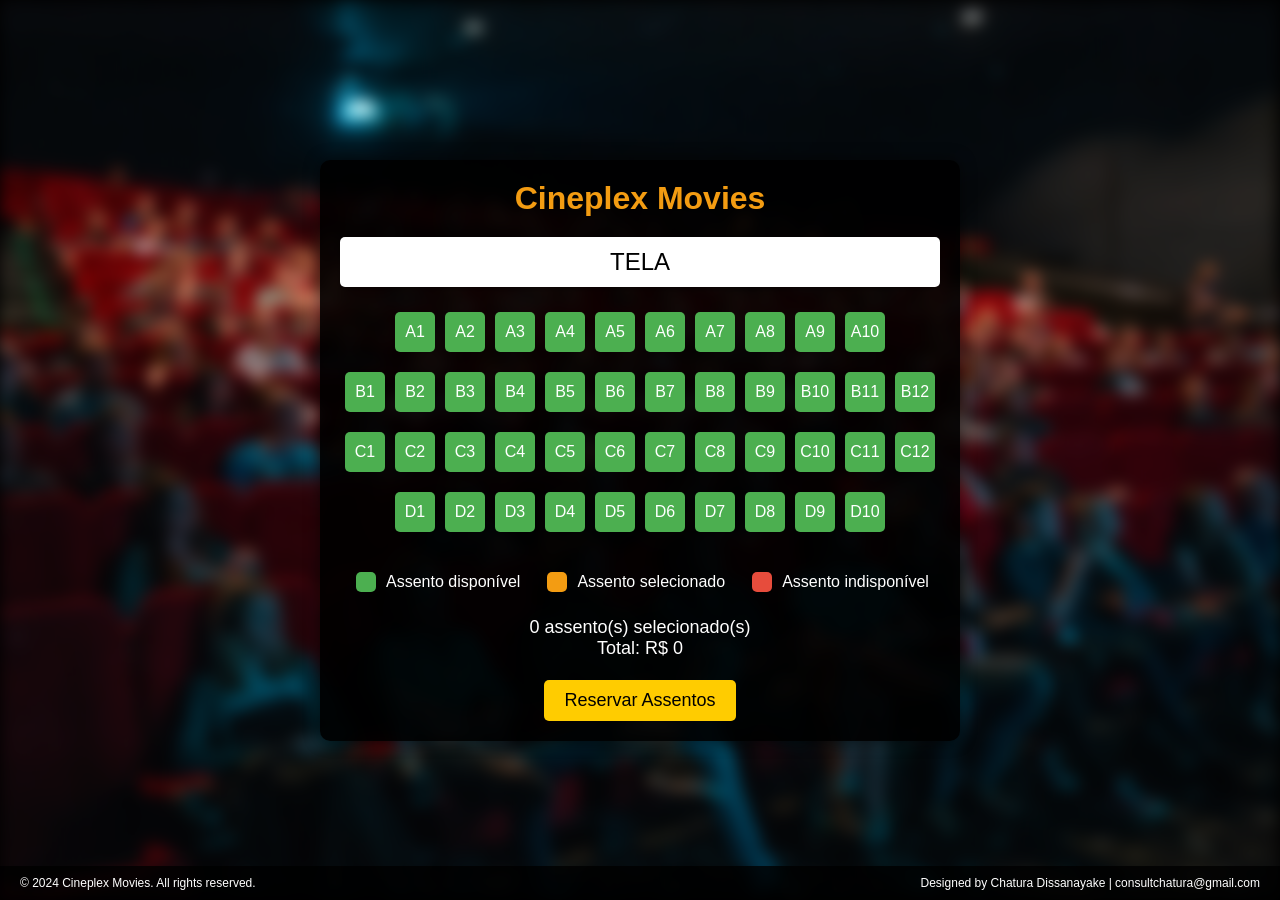
<file: index.html>
<!DOCTYPE html>
<html lang="en">
<head>
  <meta charset="UTF-8">
  <meta name="viewport" content="width=device-width, initial-scale=1.0">
  <title>Cinema Seat Selector</title>
  <link rel="stylesheet" href="style.css">
  <style>
    /* Global reset and box-sizing */
    * {
      margin: 0;
      padding: 0;
      box-sizing: border-box;
    }

    html, body {
      height: 100%;
      font-family: 'Roboto', sans-serif;
    }

    body {
      display: flex;
      justify-content: center;
      align-items: center;
      background-color: #000;
      position: relative;
    }

    /* Background Image */
    .background {
      position: fixed;
      top: 0;
      left: 0;
      width: 100%;
      height: 100%;
      background-image: url('Assets/krists-luhaers-AtPWnYNDJnM-unsplash.jpg');
      background-size: cover;
      background-position: center;
      filter: blur(8px); /* Blurred effect */
      z-index: -1; /* Ensures it stays behind the content */
    }

    /* Container styling */
    .container {
      max-width: 800px;
      margin: 50px auto;
      background-color: rgba(0, 0, 0, 0.9); /* Darker transparency for background visibility */
      padding: 20px;
      border-radius: 10px;
      text-align: center;
      color: #fff;
      box-shadow: 0 0 15px rgba(0, 0, 0, 0.5);
    }

    h1 {
      color: #f39c12;
      margin-bottom: 20px;
    }

    .screen {
      background-color: #fff;
      height: 50px;
      width: 100%;
      text-align: center;
      line-height: 50px;
      font-size: 24px;
      font-weight: 500; /* Changed to medium font weight */
      color: #000;
      margin: 20px 0;
      border-radius: 5px;
      box-shadow: 0 2px 5px rgba(0, 0, 0, 0.3);
    }

    .seat-grid {
      display: flex;
      flex-direction: column;
      align-items: center;
    }

    .row {
      display: flex;
      justify-content: center;
      margin-bottom: 10px;
    }

    .seat {
      background-color: #4CAF50;
      height: 40px;
      width: 40px;
      margin: 5px;
      text-align: center;
      line-height: 40px;
      cursor: pointer;
      border-radius: 5px;
    }

    .seat.selected {
      background-color: #f39c12;
    }

    .seat.unavailable {
      background-color: #e74c3c;
      cursor: not-allowed;
    }

    .seat:hover:not(.unavailable):not(.selected) {
      background-color: #666;
    }

    /* Legend */
    .legend {
      display: flex;
      justify-content: space-around;
      margin: 20px 0;
    }

    .legend-item {
      display: flex;
      align-items: center;
    }

    .legend-item div {
      height: 20px;
      width: 20px;
      margin-right: 10px;
    }

    .static-available {
      background-color: #4CAF50;
    }

    .static-selected {
      background-color: #f39c12;
    }

    .static-unavailable {
      background-color: #e74c3c;
    }

    .summary {
      margin-top: 20px;
      font-size: 18px;
    }

    .btn {
      padding: 10px 20px;
      background-color: #ffcc00;
      border: none;
      color: #000;
      font-size: 18px;
      border-radius: 5px;
      cursor: pointer;
      margin: 0 auto;
      display: block;
    }

    .btn:hover {
      background-color: #e6b800;
    }

    /* Footer styling */
    .footer {
      display: flex;
      justify-content: space-between;
      width: 100%;
      padding: 10px 20px;
      background-color: rgba(0, 0, 0, 0.8); /* Transparency for footer */
      color: #fff;
      position: fixed;
      bottom: 0;
    }

    .footer .legal, .footer .designed-by {
      font-size: 12px;
    }

    .footer .designed-by {
      text-align: right;
    }
  </style>
</head>
<body>

  <!-- Background Image -->
  <div class="background"></div>

  <!-- Main Content Container -->
  <div class="container">
    <h1>Cineplex Movies</h1>

    <!-- Screen Section -->
    <div class="screen">
      <span>TELA</span>
    </div>
    
    <!-- Seat Layout -->
    <div class="seat-grid">
      <!-- Front row (10 seats) -->
      <div class="row">
        <div class="seat" data-price="800">A1</div>
        <div class="seat" data-price="800">A2</div>
        <div class="seat" data-price="800">A3</div>
        <div class="seat" data-price="800">A4</div>
        <div class="seat" data-price="800">A5</div>
        <div class="seat" data-price="800">A6</div>
        <div class="seat" data-price="800">A7</div>
        <div class="seat" data-price="800">A8</div>
        <div class="seat" data-price="800">A9</div>
        <div class="seat" data-price="800">A10</div>
      </div>

      <!-- Middle section (12 seats per row) -->
      <div class="row">
        <div class="seat" data-price="1200">B1</div>
        <div class="seat" data-price="1200">B2</div>
        <div class="seat" data-price="1200">B3</div>
        <div class="seat" data-price="1200">B4</div>
        <div class="seat" data-price="1200">B5</div>
        <div class="seat" data-price="1200">B6</div>
        <div class="seat" data-price="1200">B7</div>
        <div class="seat" data-price="1200">B8</div>
        <div class="seat" data-price="1200">B9</div>
        <div class="seat" data-price="1200">B10</div>
        <div class="seat" data-price="1200">B11</div>
        <div class="seat" data-price="1200">B12</div>
      </div>

      <!-- Another row of 12 seats -->
      <div class="row">
        <div class="seat" data-price="1200">C1</div>
        <div class="seat" data-price="1200">C2</div>
        <div class="seat" data-price="1200">C3</div>
        <div class="seat" data-price="1200">C4</div>
        <div class="seat" data-price="1200">C5</div>
        <div class="seat" data-price="1200">C6</div>
        <div class="seat" data-price="1200">C7</div>
        <div class="seat" data-price="1200">C8</div>
        <div class="seat" data-price="1200">C9</div>
        <div class="seat" data-price="1200">C10</div>
        <div class="seat" data-price="1200">C11</div>
        <div class="seat" data-price="1200">C12</div>
      </div>

      <!-- Back rows (10 seats) -->
      <div class="row">
        <div class="seat" data-price="1500">D1</div>
        <div class="seat" data-price="1500">D2</div>
        <div class="seat" data-price="1500">D3</div>
        <div class="seat" data-price="1500">D4</div>
        <div class="seat" data-price="1500">D5</div>
        <div class="seat" data-price="1500">D6</div>
        <div class="seat" data-price="1500">D7</div>
        <div class="seat" data-price="1500">D8</div>
        <div class="seat" data-price="1500">D9</div>
        <div class="seat" data-price="1500">D10</div>
      </div>
    </div>

    <!-- Seat Legend -->
    <div class="legend">
      <div class="legend-item"><div class="seat static-available"></div><span>Assento disponível
</span></div>
      <div class="legend-item"><div class="seat static-selected"></div><span>Assento selecionado
</span></div>
      <div class="legend-item"><div class="seat static-unavailable"></div><span>Assento indisponível
</span></div>
    </div>

    <!-- Summary Section -->
    <div class="summary">
      <p><span id="count">0</span> assento(s) selecionado(s)</p>
      <p>Total: R$ <span id="total">0</span></p>
      <br>
      <!-- Botão responsável por enviar a reserva para a API -->
      <button class="btn" id="reservar">Reservar Assentos</button>
    </div>
  </div>

  <!-- Footer Section -->
  <div class="footer">
    <div class="legal">
      <p>&copy; 2024 Cineplex Movies. All rights reserved.</p>
    </div>
    <div class="designed-by">
      <p>Designed by Chatura Dissanayake | consultchatura@gmail.com</p>
    </div>
  </div>

  <script src="script.js"></script>
</body>
</html>
</file>
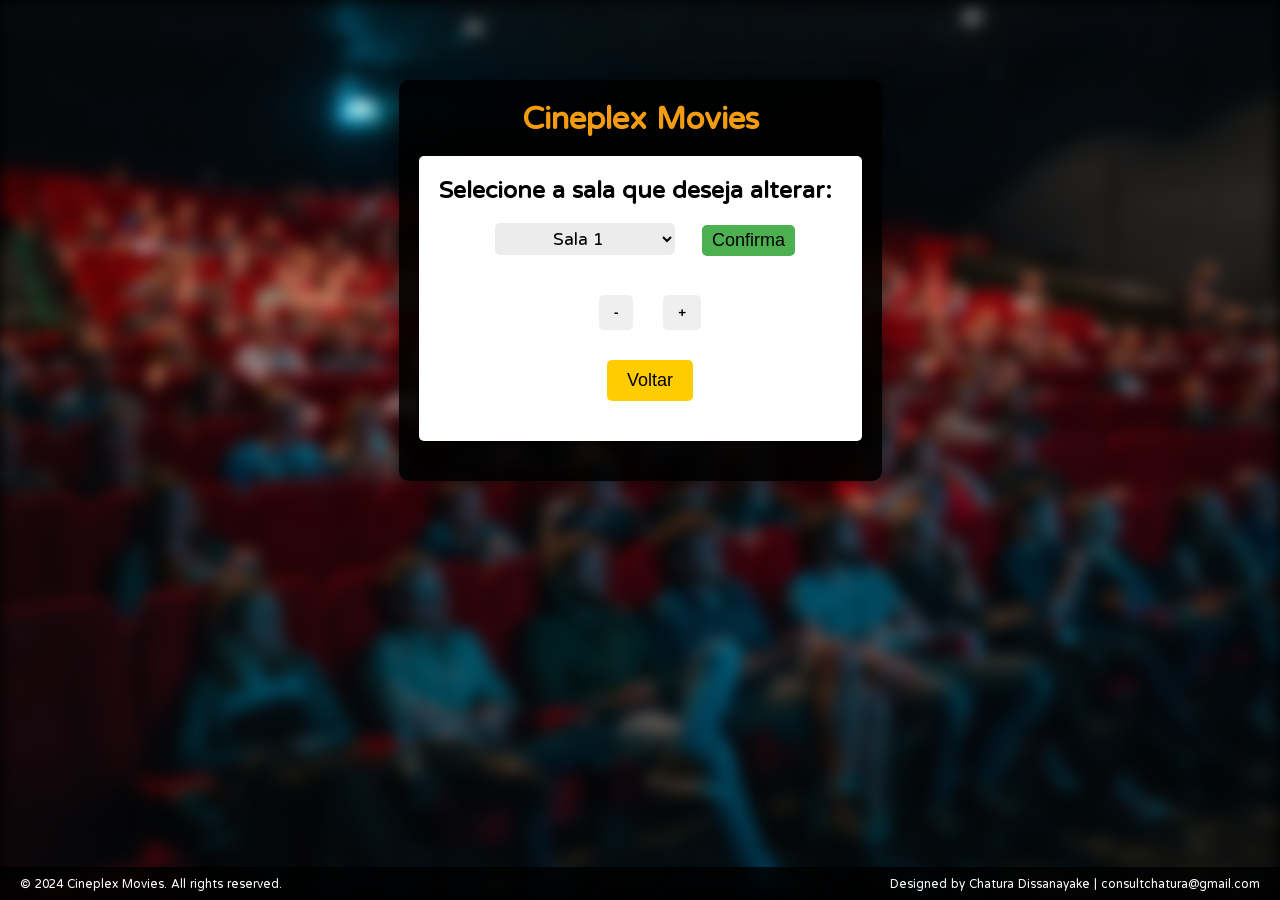
<file: change_seats.html>
<!DOCTYPE html>
<html lang="en">
<head>
  <meta charset="UTF-8">
  <meta name="viewport" content="width=device-width, initial-scale=1.0">
  <title>Cinema Seat Selector</title>
  <link rel="stylesheet" href="style.css">
  <link rel="preconnect" href="https://fonts.googleapis.com">
  <link rel="preconnect" href="https://fonts.gstatic.com" crossorigin>
  <link href="https://fonts.googleapis.com/css2?family=Huninn&display=swap" rel="stylesheet">
  <style>
    /* Global reset and box-sizing */
    * {
      margin: 0;
      padding: 0;
      box-sizing: border-box;
    }

    html, body {
      height: 100%;  
      font-family: "Huninn", sans-serif;
      font-weight: 400;
      font-style: normal;

    }

    body {
      display: flex;
      justify-content: center;
      align-items: center;
      background-color: #000;
      position: relative;
    }

    select {
      margin: 20px;
      padding: 5px;
      width: 180px;
      text-align: center;
      font-size: 18px;
      font-family: "Huninn", sans-serif;
      font-weight: 400;
      background-color: #ececec;
      border-radius: 5px;
      border: 0;
    }

    .botao-confirma {
      padding: 5px 10px;
      font-size: 18px;
      background-color: #4CAF50;
      border-radius: 5px;
      border: 0;
    }

    /* Background Image */
    .background {
      position: fixed;
      top: 0;
      left: 0;
      width: 100%;
      height: 100%;
      background-image: url('Assets/krists-luhaers-AtPWnYNDJnM-unsplash.jpg');
      /*background-size:contain;*/
      background-repeat: repeat-y;
      background-position: center;
      filter: blur(8px); /* Blurred effect */
      z-index: -1; /* Ensures it stays behind the content */
    }

    /* Container styling */
    .container {
      /*max-width: 800px;*/
      width: fit-content;
      height: fit-content;
      margin: 50px auto;
      background-color: rgba(0, 0, 0, 0.9); /* Darker transparency for background visibility */
      padding: 20px;
      border-radius: 10px;
      text-align: center;
      color: #fff;
      box-shadow: 0 0 15px rgba(0, 0, 0, 0.5);
    }

    h1 {
      color: #f39c12;
      margin-bottom: 20px;
    }

    .screen {
      background-color: #fff;
      height: 50px;
      width: 100%;
      text-align: center;
      line-height: 50px;
      font-size: 24px;
      font-weight: 500; /* Changed to medium font weight */
      color: #000;
      margin: 20px 0;
      border-radius: 5px;
      box-shadow: 0 2px 5px rgba(0, 0, 0, 0.3);
    }

    .background-movies {
        background-color: #fff;
        text-align: center;
        width: fit-content;
        height: fit-content;
        /*line-height: 50px;*/
        font-size: 24px;
        font-weight: 600; /* Changed to medium font weight */
        color: #000;
        margin: 20px 0;
        border-radius: 5px;
        box-shadow: 0 2px 5px rgba(0, 0, 0, 0.3);
    }

    .seat-grid {
      display: flex;
      flex-direction: column;
      align-items: center;
    }

    .row {
      display: flex;
      justify-content: center;
      margin-bottom: 10px;
    }

    .seat {
      background-color: #4CAF50;
      height: 40px;
      width: 40px;
      margin: 5px;
      text-align: center;
      line-height: 40px;
      cursor: pointer;
      border-radius: 5px;
    }

    .seat.selected {
      background-color: #f39c12;
    }

    .seat.unavailable {
      background-color: #e74c3c;
      cursor: not-allowed;
    }

    .seat:hover:not(.unavailable):not(.selected) {
      background-color: #666;
    }

    /* Legend */
    .legend {
      display: flex;
      justify-content: space-around;
      margin: 20px 0;
    }

    .legend-item {
      display: flex;
      align-items: center;
    }

    .legend-item div {
      height: 20px;
      width: 20px;
      margin-right: 10px;
    }

    .static-available {
      background-color: #4CAF50;
    }

    .static-selected {
      background-color: #f39c12;
    }

    .static-unavailable {
      background-color: #e74c3c;
    }

    .summary {
      margin-top: 20px;
      font-size: 18px;
    }

    .btn {
      padding: 10px 20px;
      background-color: #ffcc00;
      border: none;
      color: #000;
      font-size: 18px;
      border-radius: 5px;
      cursor: pointer;
      margin: 0 auto;
      display: block;
    }

    .btn:hover {
      background-color: #e6b800;
    }

    /* Footer styling */
    .footer {
      display: flex;
      justify-content: space-between;
      width: 100%;
      padding: 10px 20px;
      background-color: rgba(0, 0, 0, 0.8); /* Transparency for footer */
      color: #fff;
      position: fixed;
      bottom: 0;
    }

    .footer .legal, .footer .designed-by {
      font-size: 12px;
    }

    .footer .designed-by {
      text-align: right;
    }
  </style>
</head>
<body style="margin: 30px; height: fit-content;">

  <!-- Background Image -->
<div class="background"></div>

  <!-- Main Content Container -->
<div class="container">
    <h1>Cineplex Movies</h1>

    <!-- Screen Section -->
    <div class="background-movies" style="padding-left: 20px;">
        <div class="column"> <!--lista filmes -->
            <div class="row">
                <form id="escolheSala" action="" style="padding-right: 30px; padding-top: 20px;">
                  <label for="salas">Selecione a sala que deseja alterar:</label>
                  <br>
                  <Select name="salas" id="salas">
                    <option value="1">Sala 1</option>
                    <option value="2">Sala 2</option>
                    <option value="3">Sala 3</option>
                  </Select>
                  <button class="botao-confirma" type="submit">Confirma</button>
                </form>
            </div>
            <div class="row">
              <div id="resultado">

              </div>
            </div>
            <div class="row">
              <button type="button" id="botaoTira" style="border: 0; border-radius: 5px; padding: 10px 15px; font-weight: 900; margin-right: 30px;">
                -
              </button>
              <button type="button" id="botaoSoma" style="border: 0; border-radius: 5px; padding: 10px 15px; font-weight: 900;">
                +
              </button>
            </div>
            <div class="row">
                <div class="summary" style="margin-bottom: 30px;">
                    <button class="btn" type="">
                      <a href="teste_salas.html" style="text-decoration: none; color: #000;">
                        Voltar
                      </a>
                    </button>
                </div>
            </div>
            <div class="row">
              <div id="alteraAssentos">

              </div>
            </div>
        </div>
    </div>
</div>



  <!-- Footer Section -->
<div class="footer">
    <div class="legal">
      <p>&copy; 2024 Cineplex Movies. All rights reserved.</p>
    </div>
    <div class="designed-by">
      <p>Designed by Chatura Dissanayake | consultchatura@gmail.com</p>
    </div>
</div>

    <script src="scriptSeats.js"></script>
</body>
</html>
</file>
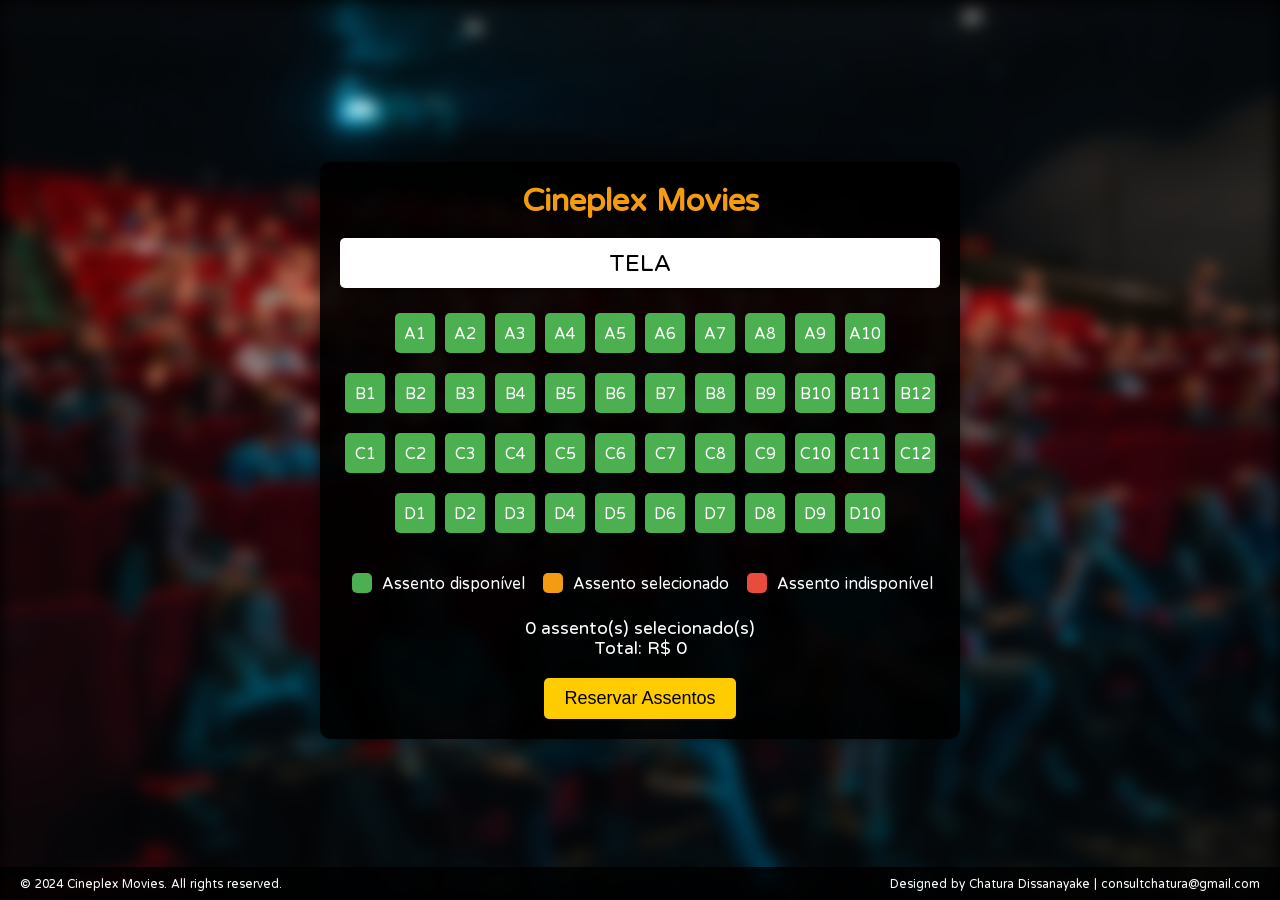
<file: reserva.html>
<!DOCTYPE html>
<html lang="en">
<head>
  <meta charset="UTF-8">
  <meta name="viewport" content="width=device-width, initial-scale=1.0">
  <title>Cinema Seat Selector</title>
  <link rel="stylesheet" href="style.css">
  <link rel="preconnect" href="https://fonts.googleapis.com">
  <link rel="preconnect" href="https://fonts.gstatic.com" crossorigin>
  <link href="https://fonts.googleapis.com/css2?family=Huninn&display=swap" rel="stylesheet">
  <style>
    /* Global reset and box-sizing */
    * {
      margin: 0;
      padding: 0;
      box-sizing: border-box;
    }

    html, body {
      height: 100%;
      font-family: "Huninn", sans-serif;
      font-weight: 400;
      font-style: normal;
    }

    body {
      display: flex;
      justify-content: center;
      align-items: center;
      background-color: #000;
      position: relative;
    }

    /* Background Image */
    .background {
      position: fixed;
      top: 0;
      left: 0;
      width: 100%;
      height: 100%;
      background-image: url('Assets/krists-luhaers-AtPWnYNDJnM-unsplash.jpg');
      background-size: cover;
      background-position: center;
      filter: blur(8px); /* Blurred effect */
      z-index: -1; /* Ensures it stays behind the content */
    }

    /* Container styling */
    .container {
      max-width: 800px;
      margin: 50px auto;
      background-color: rgba(0, 0, 0, 0.9); /* Darker transparency for background visibility */
      padding: 20px;
      border-radius: 10px;
      text-align: center;
      color: #fff;
      box-shadow: 0 0 15px rgba(0, 0, 0, 0.5);
    }

    h1 {
      color: #f39c12;
      margin-bottom: 20px;
    }

    .screen {
      background-color: #fff;
      height: 50px;
      width: 100%;
      text-align: center;
      line-height: 50px;
      font-size: 24px;
      font-weight: 500; /* Changed to medium font weight */
      color: #000;
      margin: 20px 0;
      border-radius: 5px;
      box-shadow: 0 2px 5px rgba(0, 0, 0, 0.3);
    }

    .seat-grid {
      display: flex;
      flex-direction: column;
      align-items: center;
    }

    .row {
      display: flex;
      justify-content: center;
      margin-bottom: 10px;
    }

    .seat {
      background-color: #4CAF50;
      height: 40px;
      width: 40px;
      margin: 5px;
      text-align: center;
      line-height: 40px;
      cursor: pointer;
      border-radius: 5px;
    }

    .seat.selected {
      background-color: #f39c12;
    }

    .seat.unavailable {
      background-color: #e74c3c;
      cursor: not-allowed;
    }

    .seat:hover:not(.unavailable):not(.selected) {
      background-color: #666;
    }

    /* Legend */
    .legend {
      display: flex;
      justify-content: space-around;
      margin: 20px 0;
    }

    .legend-item {
      display: flex;
      align-items: center;
    }

    .legend-item div {
      height: 20px;
      width: 20px;
      margin-right: 10px;
    }

    .static-available {
      background-color: #4CAF50;
    }

    .static-selected {
      background-color: #f39c12;
    }

    .static-unavailable {
      background-color: #e74c3c;
    }

    .summary {
      margin-top: 20px;
      font-size: 18px;
    }

    .btn {
      padding: 10px 20px;
      background-color: #ffcc00;
      border: none;
      color: #000;
      font-size: 18px;
      border-radius: 5px;
      cursor: pointer;
      margin: 0 auto;
      display: block;
    }

    .btn:hover {
      background-color: #e6b800;
    }

    /* Footer styling */
    .footer {
      display: flex;
      justify-content: space-between;
      width: 100%;
      padding: 10px 20px;
      background-color: rgba(0, 0, 0, 0.8); /* Transparency for footer */
      color: #fff;
      position: fixed;
      bottom: 0;
    }

    .footer .legal, .footer .designed-by {
      font-size: 12px;
    }

    .footer .designed-by {
      text-align: right;
    }
  </style>
</head>
<body>

  <!-- Background Image -->
  <div class="background"></div>

  <!-- Main Content Container -->
  <div class="container">
    <h1>Cineplex Movies</h1>

    <!-- Screen Section -->
    <div class="screen">
      <span>TELA</span>
    </div>
    
    <!-- Seat Layout -->
    <div class="seat-grid">
      <!-- Front row (10 seats) -->
      <div class="row">
        <div class="seat" data-price="800">A1</div>
        <div class="seat" data-price="800">A2</div>
        <div class="seat" data-price="800">A3</div>
        <div class="seat" data-price="800">A4</div>
        <div class="seat" data-price="800">A5</div>
        <div class="seat" data-price="800">A6</div>
        <div class="seat" data-price="800">A7</div>
        <div class="seat" data-price="800">A8</div>
        <div class="seat" data-price="800">A9</div>
        <div class="seat" data-price="800">A10</div>
      </div>

      <!-- Middle section (12 seats per row) -->
      <div class="row">
        <div class="seat" data-price="1200">B1</div>
        <div class="seat" data-price="1200">B2</div>
        <div class="seat" data-price="1200">B3</div>
        <div class="seat" data-price="1200">B4</div>
        <div class="seat" data-price="1200">B5</div>
        <div class="seat" data-price="1200">B6</div>
        <div class="seat" data-price="1200">B7</div>
        <div class="seat" data-price="1200">B8</div>
        <div class="seat" data-price="1200">B9</div>
        <div class="seat" data-price="1200">B10</div>
        <div class="seat" data-price="1200">B11</div>
        <div class="seat" data-price="1200">B12</div>
      </div>

      <!-- Another row of 12 seats -->
      <div class="row">
        <div class="seat" data-price="1200">C1</div>
        <div class="seat" data-price="1200">C2</div>
        <div class="seat" data-price="1200">C3</div>
        <div class="seat" data-price="1200">C4</div>
        <div class="seat" data-price="1200">C5</div>
        <div class="seat" data-price="1200">C6</div>
        <div class="seat" data-price="1200">C7</div>
        <div class="seat" data-price="1200">C8</div>
        <div class="seat" data-price="1200">C9</div>
        <div class="seat" data-price="1200">C10</div>
        <div class="seat" data-price="1200">C11</div>
        <div class="seat" data-price="1200">C12</div>
      </div>

      <!-- Back rows (10 seats) -->
      <div class="row">
        <div class="seat" data-price="1500">D1</div>
        <div class="seat" data-price="1500">D2</div>
        <div class="seat" data-price="1500">D3</div>
        <div class="seat" data-price="1500">D4</div>
        <div class="seat" data-price="1500">D5</div>
        <div class="seat" data-price="1500">D6</div>
        <div class="seat" data-price="1500">D7</div>
        <div class="seat" data-price="1500">D8</div>
        <div class="seat" data-price="1500">D9</div>
        <div class="seat" data-price="1500">D10</div>
      </div>
    </div>

    <!-- Seat Legend -->
    <div class="legend">
      <div class="legend-item"><div class="seat static-available"></div><span>Assento disponível
</span></div>
      <div class="legend-item"><div class="seat static-selected"></div><span>Assento selecionado
</span></div>
      <div class="legend-item"><div class="seat static-unavailable"></div><span>Assento indisponível
</span></div>
    </div>

    <!-- Summary Section -->
    <div class="summary">
      <p><span id="count">0</span> assento(s) selecionado(s)</p>
      <p>Total: R$ <span id="total">0</span></p>
      <br>
      <!-- Botão responsável por enviar a reserva para a API -->
      <button class="btn" id="reservar">Reservar Assentos</button>
    </div>
  </div>

  <!-- Footer Section -->
  <div class="footer">
    <div class="legal">
      <p>&copy; 2024 Cineplex Movies. All rights reserved.</p>
    </div>
    <div class="designed-by">
      <p>Designed by Chatura Dissanayake | consultchatura@gmail.com</p>
    </div>
  </div>

  <script src="script.js"></script>
</body>
</html>
</file>
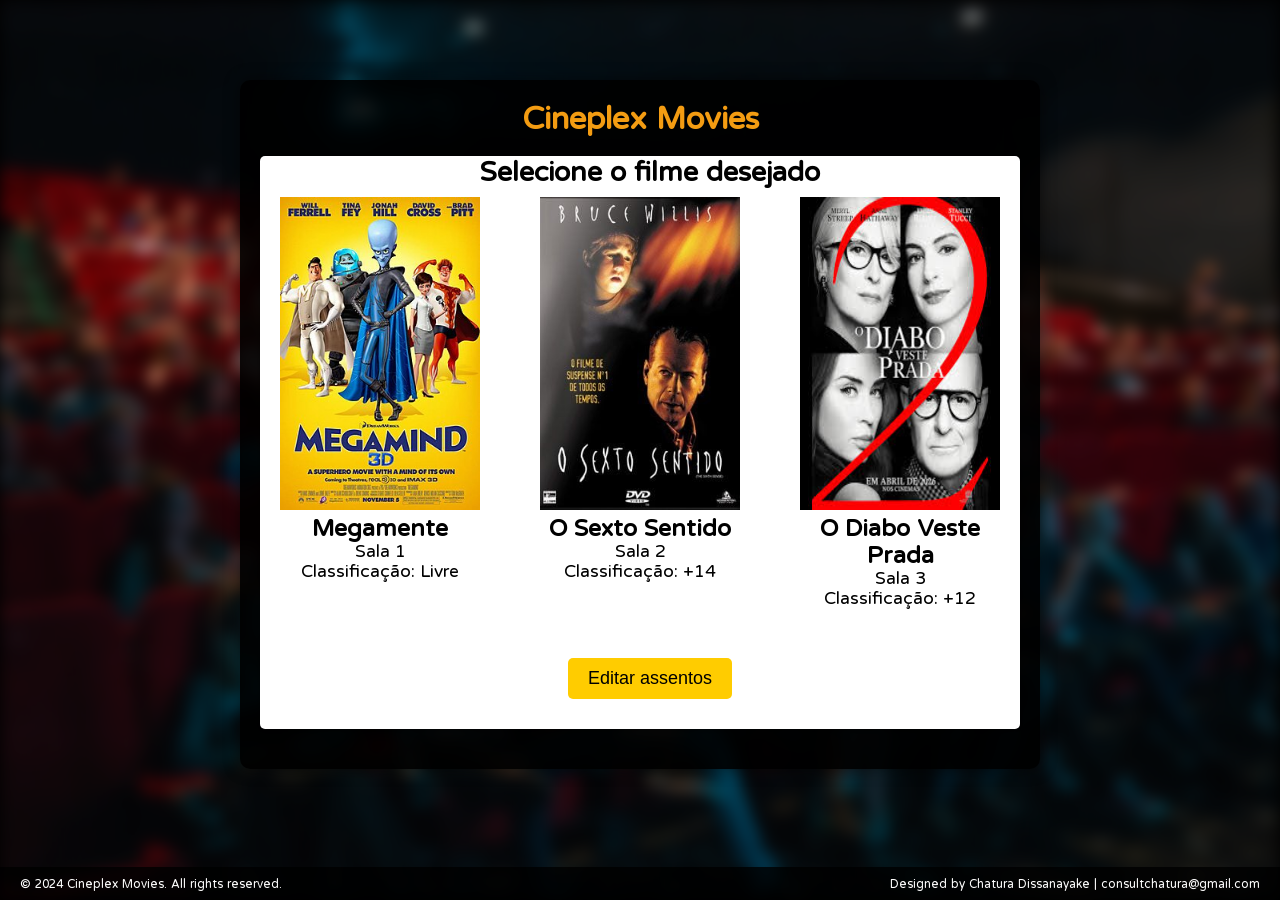
<file: teste_salas.html>
<!DOCTYPE html>
<html lang="en">
<head>
  <meta charset="UTF-8">
  <meta name="viewport" content="width=device-width, initial-scale=1.0">
  <title>Cinema Seat Selector</title>
  <link rel="stylesheet" href="style.css">
  <link rel="preconnect" href="https://fonts.googleapis.com">
  <link rel="preconnect" href="https://fonts.gstatic.com" crossorigin>
  <link href="https://fonts.googleapis.com/css2?family=Huninn&display=swap" rel="stylesheet">
  <style>
    /* Global reset and box-sizing */
    * {
      margin: 0;
      padding: 0;
      box-sizing: border-box;
    }

    html, body {
      height: 100%;
      font-family: "Huninn", sans-serif;
      font-weight: 400;
      font-style: normal;
    }

    body {
      display: flex;
      justify-content: center;
      align-items: center;
      background-color: #000;
      position: relative;
    }

    /* Background Image */
    .background {
      position: fixed;
      top: 0;
      left: 0;
      width: 100%;
      height: 100%;
      background-image: url('Assets/krists-luhaers-AtPWnYNDJnM-unsplash.jpg');
      /*background-size:contain;*/
      background-repeat: repeat-y;
      background-position: center;
      filter: blur(8px); /* Blurred effect */
      z-index: -1; /* Ensures it stays behind the content */
    }

    /* Container styling */
    .container {
      /*max-width: 800px;*/
      width: fit-content;
      height: fit-content;
      margin: 50px auto;
      background-color: rgba(0, 0, 0, 0.9); /* Darker transparency for background visibility */
      padding: 20px;
      border-radius: 10px;
      text-align: center;
      color: #fff;
      box-shadow: 0 0 15px rgba(0, 0, 0, 0.5);
    }

    h1 {
      color: #f39c12;
      margin-bottom: 20px;
    }

    .screen {
      background-color: #fff;
      height: 50px;
      width: 100%;
      text-align: center;
      line-height: 50px;
      font-size: 24px;
      font-weight: 500; /* Changed to medium font weight */
      color: #000;
      margin: 20px 0;
      border-radius: 5px;
      box-shadow: 0 2px 5px rgba(0, 0, 0, 0.3);
    }

    .background-movies {
        background-color: #fff;
        text-align: center;
        width: fit-content;
        height: fit-content;
        /*line-height: 50px;*/
        font-size: 24px;
        font-weight: 600; /* Changed to medium font weight */
        color: #000;
        margin: 20px 0;
        border-radius: 5px;
        box-shadow: 0 2px 5px rgba(0, 0, 0, 0.3);
    }

    .seat-grid {
      display: flex;
      flex-direction: column;
      align-items: center;
    }

    .row {
      display: flex;
      justify-content: center;
      margin-bottom: 10px;
    }

    .seat {
      background-color: #4CAF50;
      height: 40px;
      width: 40px;
      margin: 5px;
      text-align: center;
      line-height: 40px;
      cursor: pointer;
      border-radius: 5px;
    }

    .seat.selected {
      background-color: #f39c12;
    }

    .seat.unavailable {
      background-color: #e74c3c;
      cursor: not-allowed;
    }

    .seat:hover:not(.unavailable):not(.selected) {
      background-color: #666;
    }

    /* Legend */
    .legend {
      display: flex;
      justify-content: space-around;
      margin: 20px 0;
    }

    .legend-item {
      display: flex;
      align-items: center;
    }

    .legend-item div {
      height: 20px;
      width: 20px;
      margin-right: 10px;
    }

    .static-available {
      background-color: #4CAF50;
    }

    .static-selected {
      background-color: #f39c12;
    }

    .static-unavailable {
      background-color: #e74c3c;
    }

    .summary {
      margin-top: 20px;
      font-size: 18px;
    }

    .btn {
      padding: 10px 20px;
      background-color: #ffcc00;
      border: none;
      color: #000;
      font-size: 18px;
      border-radius: 5px;
      cursor: pointer;
      margin: 0 auto;
      display: block;
    }

    .btn:hover {
      background-color: #e6b800;
    }

    /* Footer styling */
    .footer {
      display: flex;
      justify-content: space-between;
      width: 100%;
      padding: 10px 20px;
      background-color: rgba(0, 0, 0, 0.8); /* Transparency for footer */
      color: #fff;
      position: fixed;
      bottom: 0;
    }

    .footer .legal, .footer .designed-by {
      font-size: 12px;
    }

    .footer .designed-by {
      text-align: right;
    }
  </style>
</head>
<body style="margin: 30px; height: fit-content;">

  <!-- Background Image -->
<div class="background"></div>

  <!-- Main Content Container -->
<div class="container">
    <h1>Cineplex Movies</h1>

    <!-- Screen Section -->
    <div class="background-movies" style="padding-left: 20px;">
        <div class="row">
            <span style="font-size: 28px; font-weight: 900;">Selecione o filme desejado</span>
        </div>
        <div class="column"> <!--lista filmes -->
            <div class="row">
                <div class="column" style="margin-right: 60px; margin-bottom: 20px;">
                    <a href="http://">
                        <img src="Assets/Filme_Sala_1.jpg" alt="Poster Filme Sala 1" height="313" width="200">
                    </a>
                    <p>Megamente</p>
                    <p style="font-size:18px; font-weight: 300;">Sala 1</p>
                    <p style="font-size:18px; font-weight: 300;">Classificação: Livre</p>
                </div>
                <div class="column" style="margin-right: 60px; margin-bottom: 20px;">
                    <a href="http://">
                        <img src="Assets/Filme_Sala_2.jpg" alt="Poster Filme Sala 2" height="313" width="200">
                    </a>
                    <p>O Sexto Sentido</p>
                    <p style="font-size:18px; font-weight: 300;">Sala 2</p>
                    <p style="font-size:18px; font-weight: 300;">Classificação: +14</p>
                </div>
                <div class="column" style="margin-right: 20px; margin-bottom: 20px;">
                    <a href="http://">
                        <img src="Assets/Filme_Sala_3.jpg" alt="Poster Filme Sala 3" height="313" width="200">
                    </a>
                    <p>O Diabo Veste Prada</p>
                    <p style="font-size:18px; font-weight: 300;">Sala 3</p>
                    <p style="font-size:18px; font-weight: 300;">Classificação: +12</p>
                </div>
            </div>
            <div class="row">
                <div class="summary" style="margin-bottom: 30px;">
                    <button class="btn">
                      <a href="change_seats.html" style="text-decoration: none; color: #000;">
                        Editar assentos
                      </a>
                    </button>
                </div>
            </div>
        </div>
    </div>
</div>



  <!-- Footer Section -->
<div class="footer">
    <div class="legal">
      <p>&copy; 2024 Cineplex Movies. All rights reserved.</p>
    </div>
    <div class="designed-by">
      <p>Designed by Chatura Dissanayake | consultchatura@gmail.com</p>
    </div>
</div>

    <script src="script.js"></script>
</body>
</html>
</file>
<file: style.css>
/* Global reset and box-sizing */
* {
  margin: 0;
  padding: 0;
  box-sizing: border-box;
}

html, body {
  height: 100%;
  font-family: 'Roboto', sans-serif;
}

body {
  display: flex;
  justify-content: center;
  align-items: center;
  background-color: #000;
  position: relative;
}

/* Background Image */
.background {
  position: fixed;
  top: 0;
  left: 0;
  width: 100%;
  height: 100%;
  background-image: url('Assets/krists-luhaers-AtPWnYNDJnM-unsplash.jpg');
  background-size: cover;
  background-position: center;
  filter: blur(8px); /* Blurred effect */
  z-index: -1; /* Ensures it stays behind the content */
}

/* Container styling */
.container {
  max-width: 800px;
  margin: 50px auto;
  background-color: rgba(0, 0, 0, 0.9); /* Darker transparency for background visibility */
  padding: 20px;
  border-radius: 10px;
  text-align: center;
  color: #fff;
  box-shadow: 0 0 15px rgba(0, 0, 0, 0.5);
}

h1 {
  color: #f39c12;
  margin-bottom: 20px;
}

.screen {
  background-color: #fff;
  height: 50px;
  width: 100%;
  text-align: center;
  line-height: 50px;
  font-size: 24px;
  font-weight: 500; /* Changed to medium font weight */
  color: #000;
  margin: 20px 0;
  border-radius: 5px;
  box-shadow: 0 2px 5px rgba(0, 0, 0, 0.3);
}

.seat-grid {
  display: flex;
  flex-direction: column;
  align-items: center;
}

.row {
  display: flex;
  justify-content: center;
  margin-bottom: 10px;
}

.seat {
  background-color: #4CAF50;
  height: 40px;
  width: 40px;
  margin: 5px;
  text-align: center;
  line-height: 40px;
  cursor: pointer;
  border-radius: 5px;
}

.seat.selected {
  background-color: #f39c12;
}

.seat.unavailable {
  background-color: #e74c3c;
  cursor: not-allowed;
}

.seat:hover:not(.unavailable):not(.selected) {
  background-color: #666;
}

/* Legend */
.legend {
  display: flex;
  justify-content: space-around;
  margin: 20px 0;
}

.legend-item {
  display: flex;
  align-items: center;
}

.legend-item div {
  height: 20px;
  width: 20px;
  margin-right: 10px;
}

.static-available {
  background-color: #4CAF50;
}

.static-selected {
  background-color: #f39c12;
}

.static-unavailable {
  background-color: #e74c3c;
}

.summary {
  margin-top: 20px;
  font-size: 18px;
}

.btn {
  padding: 10px 20px;
  background-color: #ffcc00;
  border: none;
  color: #000;
  font-size: 18px;
  border-radius: 5px;
  cursor: pointer;
  margin: 0 auto;
  display: block;
}

.btn:hover {
  background-color: #e6b800;
}

/* Footer styling */
.footer {
  display: flex;
  justify-content: space-between;
  width: 100%;
  padding: 10px 20px;
  background-color: rgba(0, 0, 0, 0.8); /* Transparency for footer */
  color: #fff;
  position: fixed;
  bottom: 0;
}

.footer .legal, .footer .designed-by {
  font-size: 12px;
}

.footer .designed-by {
  text-align: right;
}
</file>
